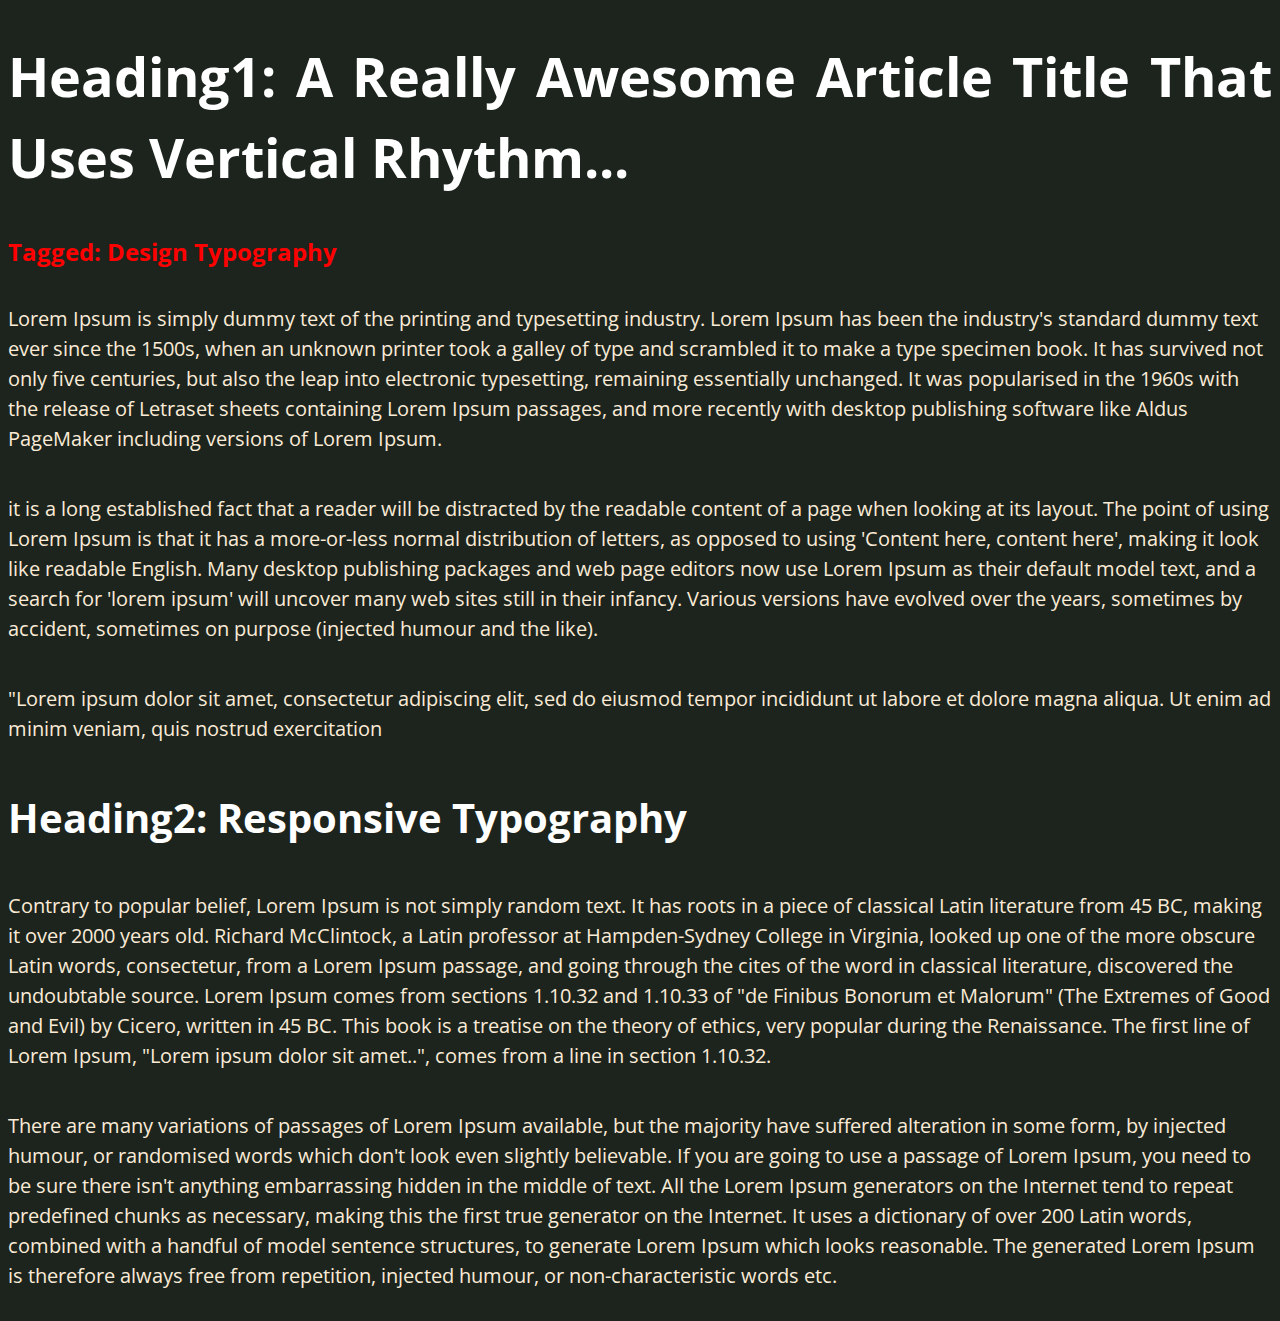
<file: index.html>
<!DOCTYPE html>
<html lang="en">
    <head>
        <meta charset="UTF-8">
        <title>web-typography</title>
        <link rel="stylesheet" href="/stylesheet/style.css">
        
    </head>
    <body>
        <header class="container">
            <h1 class="heading">Heading1: A Really Awesome Article Title That Uses Vertical Rhythm...</h1>
        </header>
        <main>
            <section>
                <div class="container">
                    <h3>Tagged: Design Typography</h3>
                   <p class="text">Lorem Ipsum is simply dummy text of the printing and typesetting industry. Lorem Ipsum has been the industry's standard dummy text ever since the 1500s, when an unknown printer took a galley of type and scrambled it to make a type specimen book. It has survived not only five centuries, but also the leap into electronic typesetting, remaining essentially unchanged. It was popularised in the 1960s with the release of Letraset sheets containing Lorem Ipsum passages, and more recently with desktop publishing software like Aldus PageMaker including versions of Lorem Ipsum.
       
                   </p>
                   <p class="text">it is a long established fact that a reader will be distracted by the readable content of a page when looking at its layout. The point of using Lorem Ipsum is that it has a more-or-less normal distribution of letters, as opposed to using 'Content here, content here', making it look like readable English. Many desktop publishing packages and web page editors now use Lorem Ipsum as their default model text, and a search for 'lorem ipsum' will uncover many web sites still in their infancy. Various versions have evolved over the years, sometimes by accident, sometimes on purpose (injected humour and the like).
       
                   </p>
                   <p class="text">"Lorem ipsum dolor sit amet, consectetur adipiscing elit, sed do eiusmod tempor incididunt ut labore et dolore magna aliqua. Ut enim ad minim veniam, quis nostrud exercitation</p>
                   </div>
            </section>
            <section>
               <div class="container">
                <h2 class="heading-2">Heading2: Responsive Typography</h2>
                <p class="text">Contrary to popular belief, Lorem Ipsum is not simply random text. It has roots in a piece of classical Latin literature from 45 BC, making it over 2000 years old. Richard McClintock, a Latin professor at Hampden-Sydney College in Virginia, looked up one of the more obscure Latin words, consectetur, from a Lorem Ipsum passage, and going through the cites of the word in classical literature, discovered the undoubtable source. Lorem Ipsum comes from sections 1.10.32 and 1.10.33 of "de Finibus Bonorum et Malorum" (The Extremes of Good and Evil) by Cicero, written in 45 BC. This book is a treatise on the theory of ethics, very popular during the Renaissance. The first line of Lorem Ipsum, "Lorem ipsum dolor sit amet..", comes from a line in section 1.10.32.</p>
                <p class="text">There are many variations of passages of Lorem Ipsum available, but the majority have suffered alteration in some form, by injected humour, or randomised words which don't look even slightly believable. If you are going to use a passage of Lorem Ipsum, you need to be sure there isn't anything embarrassing hidden in the middle of text. All the Lorem Ipsum generators on the Internet tend to repeat predefined chunks as necessary, making this the first true generator on the Internet. It uses a dictionary of over 200 Latin words, combined with a handful of model sentence structures, to generate Lorem Ipsum which looks reasonable. The generated Lorem Ipsum is therefore always free from repetition, injected humour, or non-characteristic words etc.</p>
               </div>
            </section>
        </main>
        
    </body>
</html>
</file>
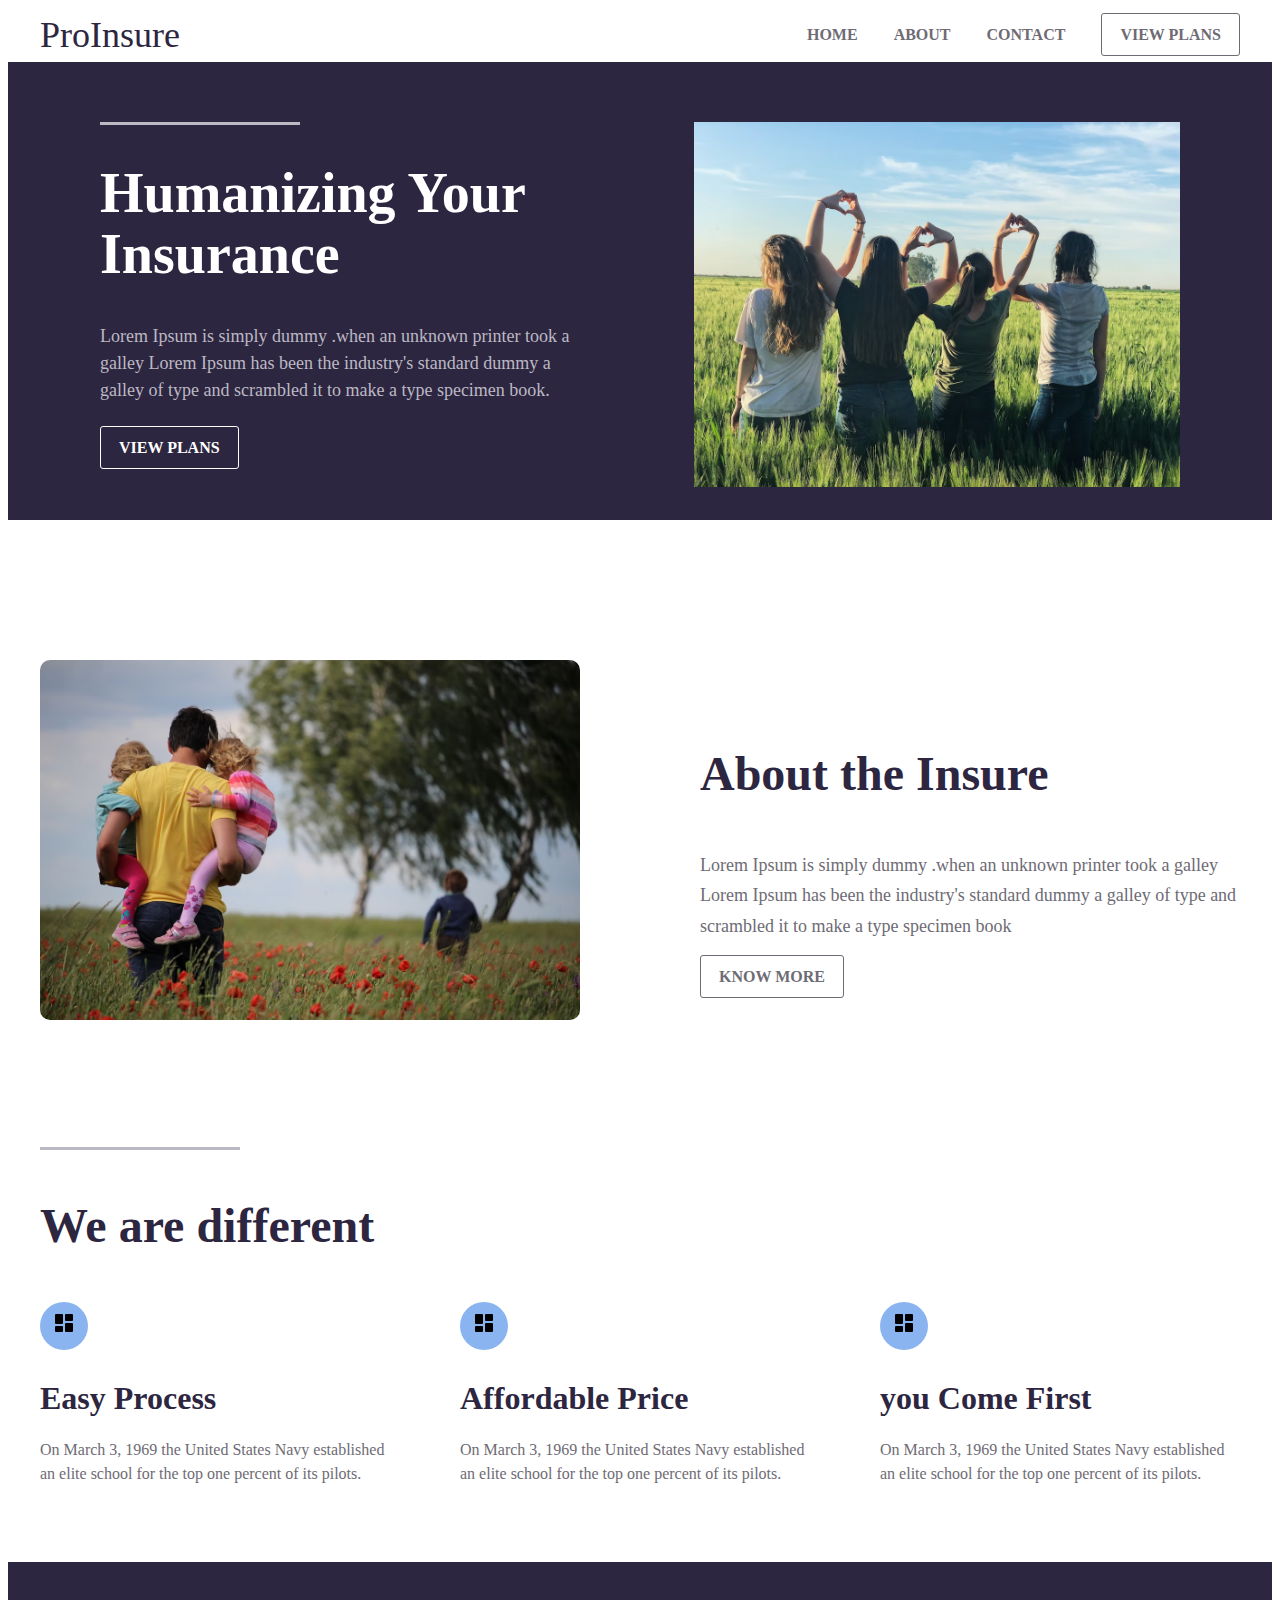
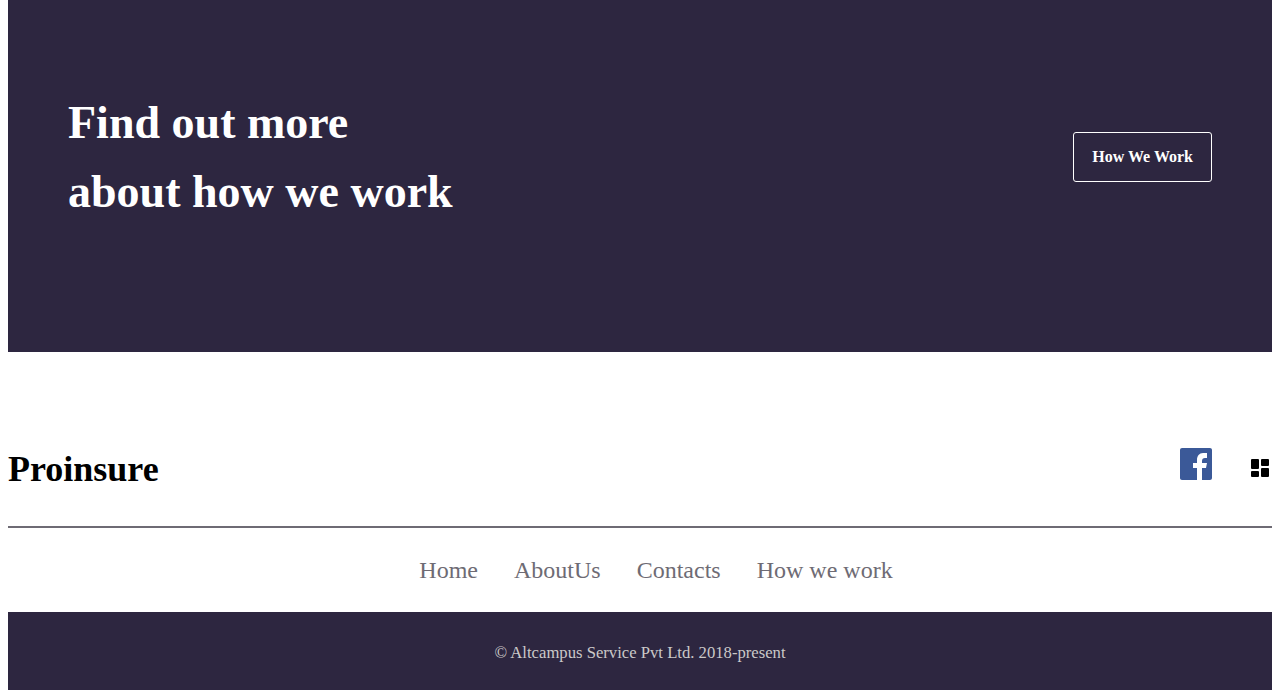
<file: assignment2.html>
<!DOCTYPE html>
<html lang="en">
    <head>
        <meta charset="UTF-8">
        <title>Assignment-2</title>
        <link rel="stylesheet" href="/stylesheet/assignment2.css">
    </head>
    <body>
        <header class="header">
            <div class="container flex">
                <a class="brand" href="#">ProInsure</a>
                <nav class="nav">
                    <a href="#">HOME</a>
                    <a href="#">ABOUT</a>
                    <a href="#">CONTACT</a>
                    <a class="btn" href="#">VIEW PLANS</a>
                </nav>
            </div>
        </header>
        <main>
            <section class="hero">
                <article class="container flex align-start">
                    <div class="col-1-2">
                    <div class="line"></div>
                        <h1 class="hero-heading">humanizing your insurance</h1>
                        <p class="hero-text">Lorem Ipsum is simply dummy .when an unknown printer took a galley  Lorem Ipsum has been the industry's standard dummy a galley of type and scrambled it to make a type specimen book.</p>
                        <a class="btn btn-secondary" href="#">VIEW PLANS</a>
                    </div>
                    <div class="col-1-2">
                        <img class="hero-img" src="/assets/media/girls.avif" alt="girls having fun">
                    </div>
                </article>
            </section>
            <section class="about padding">
                <article class="container flex">
                    <div class="col-1-2">
                        <img class="img-100" src="/assets/media/photo-1517554558809-9b4971b38f39.avif" alt="a person with his children ">
                    </div>
                    <div class="col-1-2">
                        <h2 class="heading">About the Insure</h2>
                        <p class="text">Lorem Ipsum is simply dummy .when an unknown printer took a galley  Lorem Ipsum has been the industry's standard dummy a galley of type and scrambled it to make a type specimen book</p>
                        <a class="btn" href="#">KNOW MORE</a>
                    </div>
                </article>
            </section>
            <section class="feature padding">
                <div class="container">
                    <header>
                        <div class="line"></div>
                        <h2 class="heading">We are different</h2>
                    </header>
                    <div class="flex align-start">
                        <div class="col-1-3">
                            <div class="icon-box">
                                <a href="#">
                                    <img src="/assets/logo/dashboard.svg" alt="deshboard">
                                </a>
                            </div>
                            <h3>Easy Process</h3>
                            <p>On March 3, 1969 the United States Navy established an elite school for the top one percent of its pilots.</p>
                        </div>
                        <div class="col-1-3">
                            <div class="icon-box">
                                <a href="#">
                                    <img src="/assets/logo/dashboard.svg" alt="deshboard">
                                </a>
                            </div>
                            <h3>Affordable Price</h3>
                            <p>On March 3, 1969 the United States Navy established an elite school for the top one percent of its pilots.</p>
                        </div>
                        <div class="col-1-3">
                            <div class="icon-box">
                                <a href="#">
                                    <img src="/assets/logo/dashboard.svg" alt="deshboard">
                                </a>
                            </div>
                            <h3>you Come First</h3>
                            <p>On March 3, 1969 the United States Navy established an elite school for the top one percent of its pilots.</p>
                        </div>
                    </div>
                </div>
            </section>
            <!--CTA-->
            <section class="cta">
                <div class="container flex">
                    <h3>Find out more <br /> about how we work</h3>
                    <a class="btn btn-secondary" href="#">How We Work</a>
                </div>
            </section>
        </main>
        <footer class="footer">
            <div class="container">
               <div class="flex social">
                <h2>Proinsure</h2>
                <nav>
                    <a href="#"><img src="/assets/logo/@facebook.svg" alt="facebook"></a>
                    <a href="#"><img src="/assets/logo/dashboard.svg" alt="linkedin"> </a>
                </nav>
               </div>
               <nav class="footer-nav">
                <a href="#">Home</a>
                <a href="#">AboutUs</a>
                <a href="#">Contacts</a>
                <a href="#">How we work</a>
               </nav>
            </div>
            <div class="copyright-info">
                <small>&copy; Altcampus Service Pvt Ltd. 2018-present</small>
            </div>
        </footer>
    </body>
</html>
</file>
<file: stylesheet/style.css>
body {
    background-color: rgb(29, 36, 29);
    line-height: 1.5;
}
@font-face {
    font-family: "open sans regular";
    src: url(/font/OpenSans-Regular.ttf);
}
@font-face {
    font-family: "open sans bold";
    src: url(/font/OpenSans-Bold.ttf);
}
h1, h2, h3 {
    font-family: "open sans bold";
}
.container {
    max-width: 1300px;
    margin: 0 auto;
    
}
.heading {
    color: white;
    text-align: justify;
    font-size: 54px;
}
h3 {
    font-size: 24px;
    color: red;
}
.heading-2 {
    color: white;
    font-size: 40px;
}
.text {
    color: antiquewhite;
    font-family: "open sans regular";
    font-size: 20px;
    padding: 10px 0;
}
</file>
<file: stylesheet/assignment2.css>
body {
    font-size: 16px;
    line-height: 1.5;
    @font-face {
        font-family: "dm serif";
        src: url(/font/dm-serif/DMSerifDisplay-Regular.ttf);
    }
}
*::before,
*::after {
    box-sizing: border-box;
}
.container {
    max-width: 1400px;
    margin: 0 auto;
    padding: 0 32px;
}
.flex {
    display: flex;
    justify-content: space-between;
    align-items: center;
}
.align-start {
    align-items: flex-start;
}
.col-1-2 {
    flex: 0 1 45%;
}
.btn{
    padding: 12px 18px;
    color: #6e6b74;
    border: 1px solid #6e6b74;
    border-radius: 3px;
    font-weight: 600;
}
.btn-secondary {
    border-color: #fff;
    color: #fff;
}
.padding {
    padding: 60px 0;
}
a {
    text-decoration: none;
}
.header {
    font-size: 16px;
    background-color: #fff;
}
.brand {
    font-size: 36px;
    color: #2d2640;
}
.nav a {
    font-size: 16px;
    margin-left: 32px;
    color: #6e6b74;
    font-weight: 700;
}
/*hero*/
.hero {
    background-color: #2d2640;
    padding: 60px;
    color: #fff;
}
.line {
    width: 200px;
    height: 3px;
    background-color: #bcb8c4;
}
.hero-heading {
    font-size: 56px;
    text-transform: capitalize;
    line-height: 1.1;
}
.hero-text {
    color: #bcb8c4;
    margin: 32px 0;
    font-size: 18px;
}
.hero-img {
    width: 100%;
    margin-bottom: -160px;
}
/* about */
.about {
    margin-top: 80px;
}
.heading {
    font-size: 48px;
    color: #2d2640;
}
.about p {
    font-size: 18px;
    line-height: 1.7;
    color: #6e6b74;
    margin: 24px 0;
}
.img-100 {
    width: 100%;
    border-radius: 10px;
}
.feature header {
    margin-bottom: 40px;
}
.col-1-3 {
    flex: 0 1 30%;
}
.icon-box {
    width: 48px;
    height: 48px;
    border-radius: 50%;
    background-color: #8ab4f0;
    display: flex;
    justify-content: center;
    align-items: center;
}
.feature h3 {
    font-size: 32px;
    color: #2d2640;
    margin: 24px 0 8px 0;
}
.feature p {
    color: #6e6b74;
}
.cta .container {
    background-color: #2d2640;
    padding: 80px 60px;
}
.cta {
    color: #fff;
}
.cta h3 {
    font-size: 46px;
}
.footer {
    margin-top: 60px;
   
}
.footer .container {
   
    padding: 0px;
}
.social {
    border-bottom: 2px solid #6e6b74;
}
.footer h2 {
    font-size: 36px;
}
.footer a {
    color: #6e6b74;
    margin-left: 32px;
    font-size: 24px;
}
.footer-nav {
    text-align: center;
    padding: 24px 0;
}
.copyright-info {
    background-color: #2d2640;
    padding: 24px 0;
    color: #cbc9c9;
    font-size: 20px;
    text-align: center;
}
</file>
